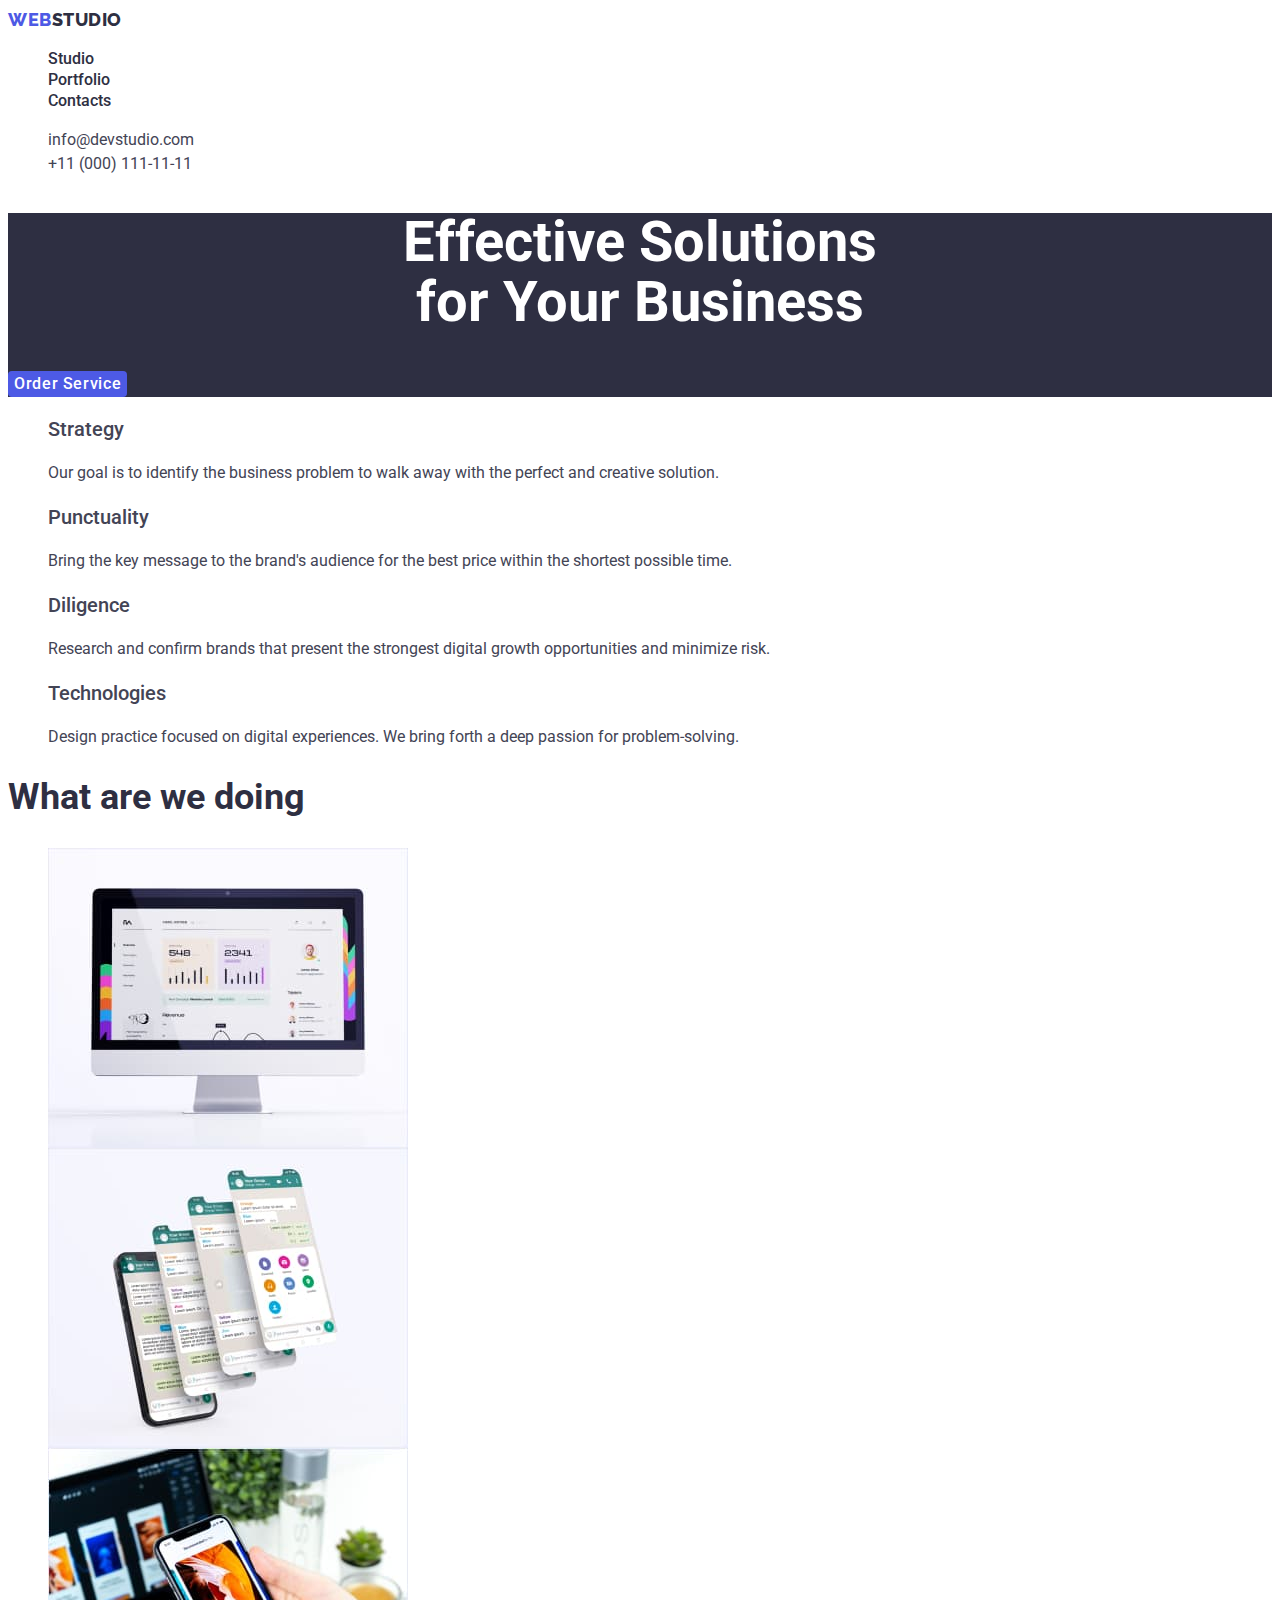
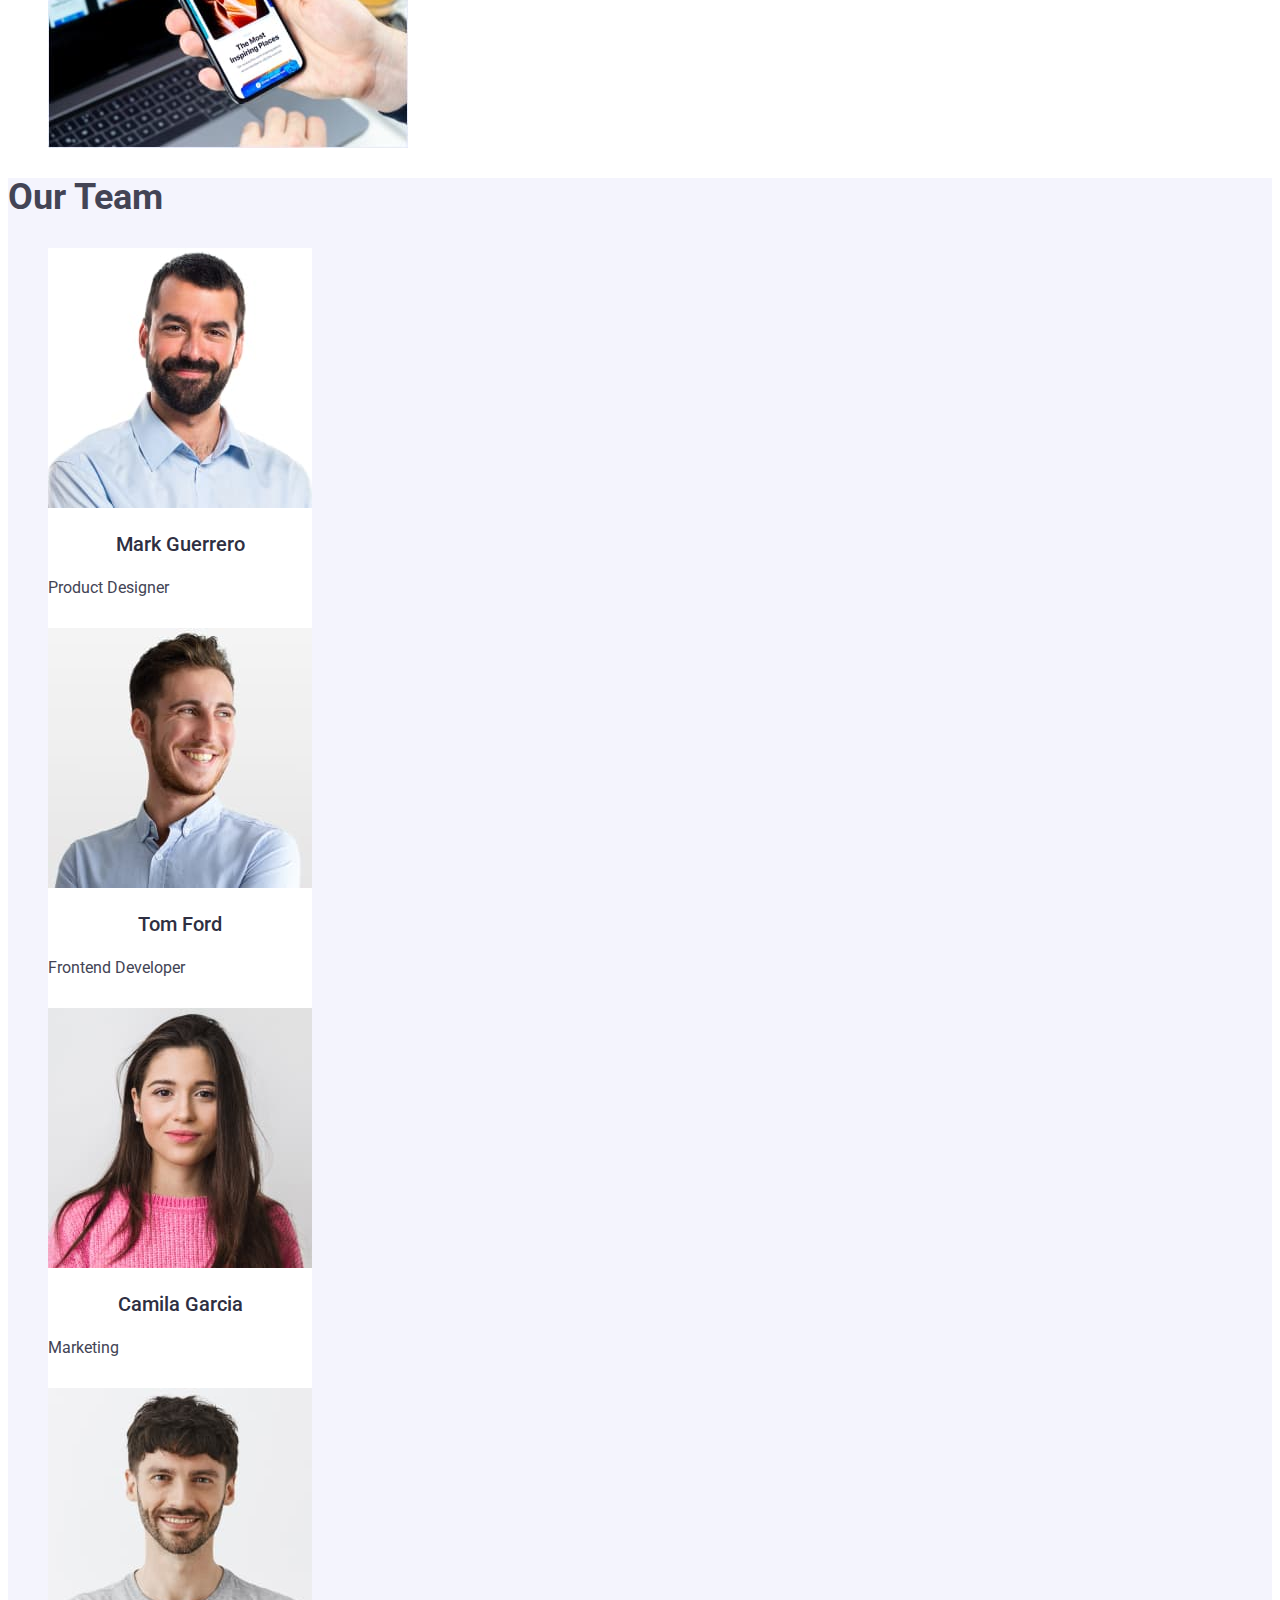
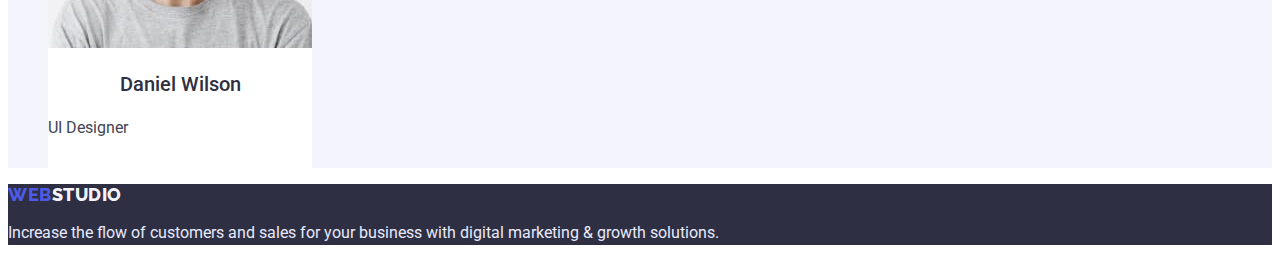
<file: index.html>
<!DOCTYPE html>
<html lang="en">
  <head>
    <meta charset="UTF-8" />
    <meta http-equiv="X-UA-Compatible" content="IE=edge" />
    <meta name="viewport" content="width=device-width, initial-scale=1.0" />
    <title>webstudio</title>
    <link rel="preconnect" href="https://fonts.googleapis.com" />
    <link rel="preconnect" href="https://fonts.gstatic.com" crossorigin />
    <link
      href="https://fonts.googleapis.com/css2?family=Raleway:wght@800&family=Roboto:wght@400;500;700&display=swap"
      rel="stylesheet"
    />
    <link rel="stylesheet" href="./css/style.css" />
  </head>
  <body>
    <header class="header">
      <nav class="header-navigation">
        <a class="header-logo link logo" href="./index.html"><span class="focus-logo" >Web</span>Studio</a>
        <ul class="header-list list">
          <li class="header-item">
            <a class="header-link link" href="./index.html">Studio</a>
          </li>
          <li class="header-item">
            <a class="header-link link" href="./portfolio.html">Portfolio</a>
          </li>
          <li class="header-item">
            <a class="header-link link" href="">Contacts</a>
          </li>
        </ul>
      </nav>
      <address class="adress">
        <ul class="contact-list list">
          <li class="contact-item">
            <a href="mailto:info@devstudio.com" class="link">info@devstudio.com</a>
          </li>
          <li class="contact-item">
            <a href="tel:+110001111111" class="link">+11 (000) 111-11-11</a>
          </li>
        </ul>
      </address>
    </header>
    <main>
      <section class="hero">
        <h1 class="hero-title">
          Effective Solutions <br />
          for Your Business
        </h1>
        <button class="modal-btn btn" type="button">Order Service</button>
      </section>
      <section class="prioritets">
        <h2 class="hiden-title">prioritets</h2>
        <ul class="prioritets-list list">
          <li class="prioritets-item">
            <h3 class="prioritets-item-title">Strategy</h3>
            <p class="prioritets-text">
              Our goal is to identify the business problem to walk away with the
              perfect and creative solution.
            </p>
          </li>
          <li class="prioritets-item">
            <h3 class="prioritets-item-title">Punctuality</h3>
            <p class="prioritets-text">
              Bring the key message to the brand's audience for the best price
              within the shortest possible time.
            </p>
          </li>
          <li class="prioritets-item">
            <h3 class="prioritets-item-title">Diligence</h3>
            <p class="prioritets-text">
              Research and confirm brands that present the strongest digital
              growth opportunities and minimize risk.
            </p>
          </li>
          <li class="prioritets-item">
            <h3 class="prioritets-item-title">Technologies</h3>
            <p class="prioritets-text">
              Design practice focused on digital experiences. We bring forth a
              deep passion for problem-solving.
            </p>
          </li>
        </ul>
      </section>
      <section class="promotion">
        <h2 class="promotion-title tittle">What are we doing</h2>
        <ul class="promotion-list list">
          <li class="promotion-item">
            <img src="./images/img1.jpg" alt="photo monitor" width="360" />
          </li>
          <li class="promotion-item">
            <img src="./images/img2.jpg" alt="layes phone" width="360" />
          </li>
          <li class="promotion-item">
            <img
              src="./images/img3.jpg"
              alt="phone whith monitor"
              width="360"
            />
          </li>
        </ul>
      </section>
      <section class="team">
        <h2 class="team-title ">Our Team</h2>
        <ul class="team-list list">
          <li class="team-item">
            <img src="./images/markguerrero.jpg" alt="photo mark" width="264" />
            <h3 class="team-expert">Mark Guerrero</h3>
            <p class="team-subtitle">Product Designer</p>
          </li>
          <li class="team-item">
            <img src="./images/tomford.jpg" alt="photo tom" width="264" />
            <h3 class="team-expert">Tom Ford</h3>
            <p class="team-subtitle">Frontend Developer</p>
          </li>
          <li class="team-item">
            <img
              src="./images/camilagarcia.jpg"
              alt="photo camila"
              width="264"
            />
            <h3 class="team-expert">Camila Garcia</h3>
            <p class="team-subtitle">Marketing</p>
          </li>
          <li class="team-item">
            <img
              src="./images/danielwilson.jpg"
              alt="photo daniel"
              width="264"
            />
            <h3 class="team-expert">Daniel Wilson</h3>
            <p class="team-subtitle">UI Designer</p>
          </li>
        </ul>
      </section>
    </main>
    <footer class="footer">
      <a class="footer-logo logo link" href="./index.html"
        ><span class="focus-logo">Web</span>Studio</a
      >
      <p class="footer-text">
        Increase the flow of customers and sales for your business with digital
        marketing & growth solutions.
      </p>
    </footer>
  </body>
</html>
</file>
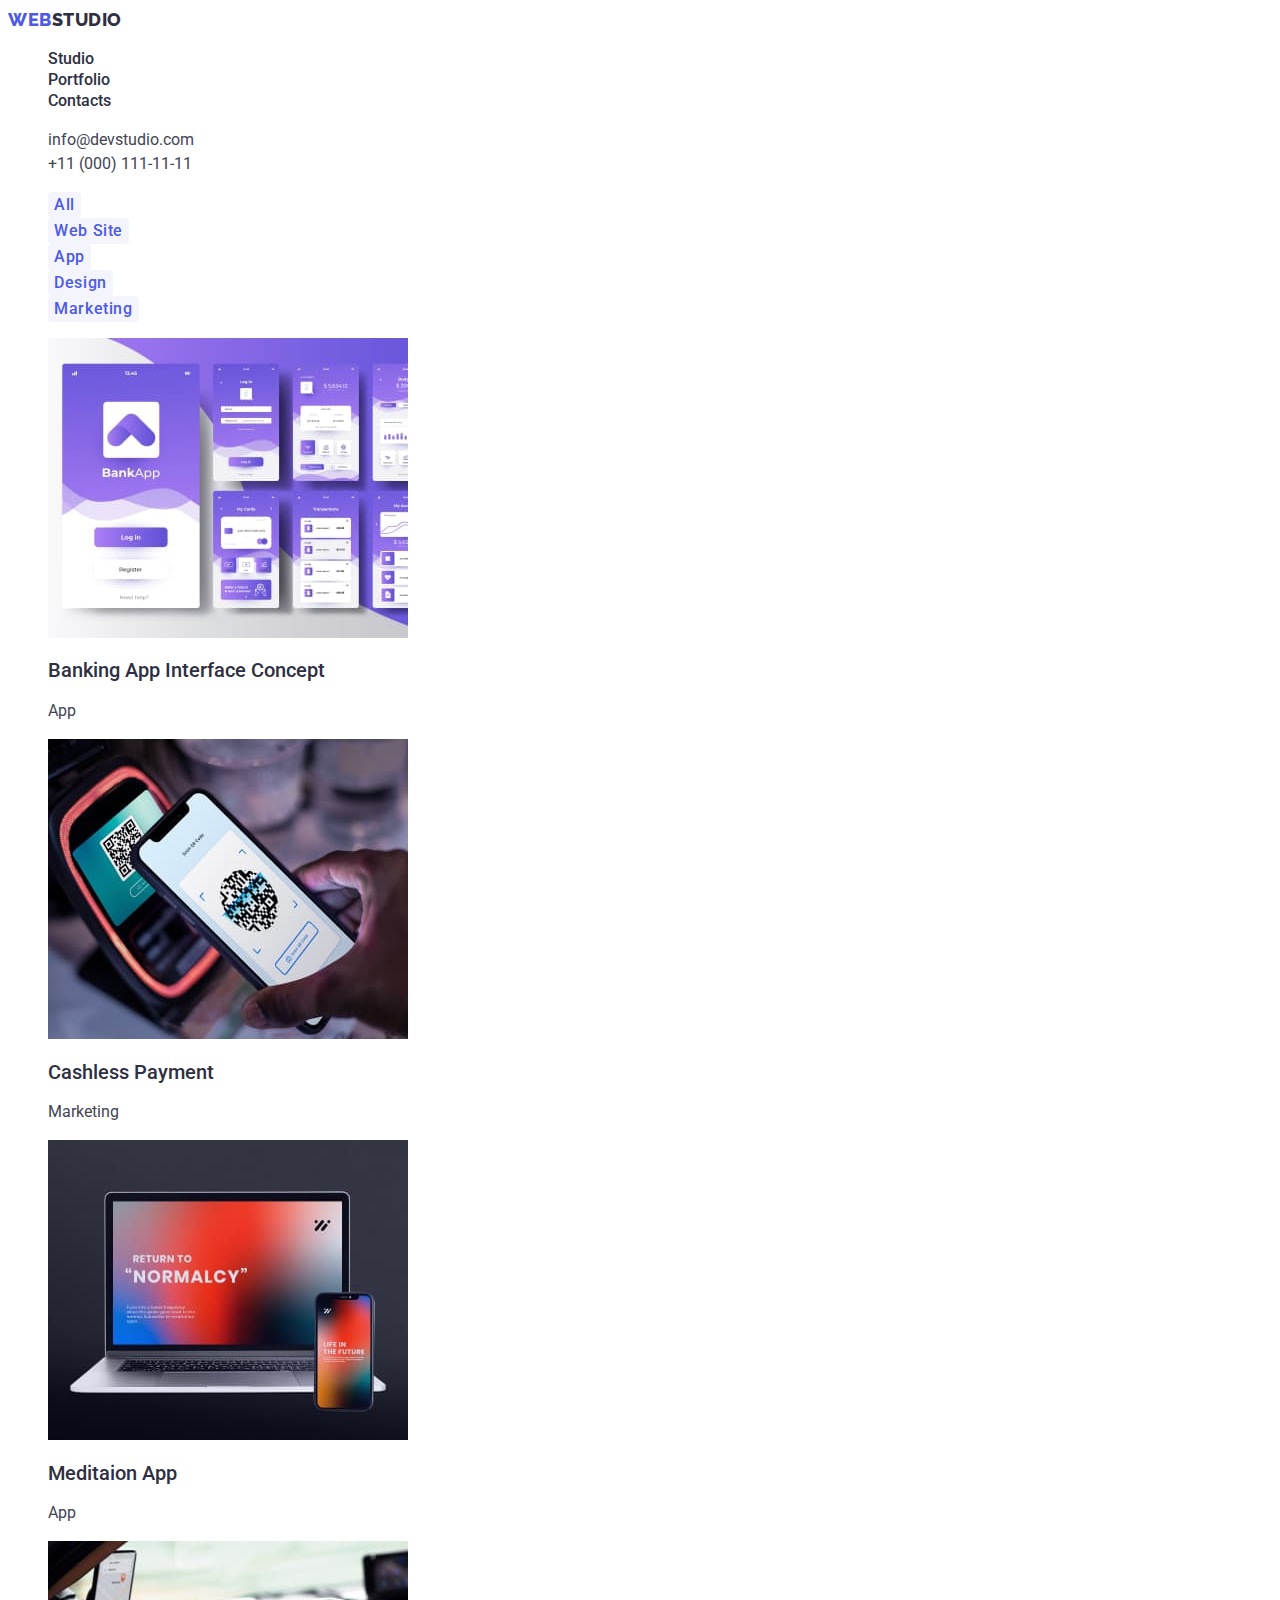
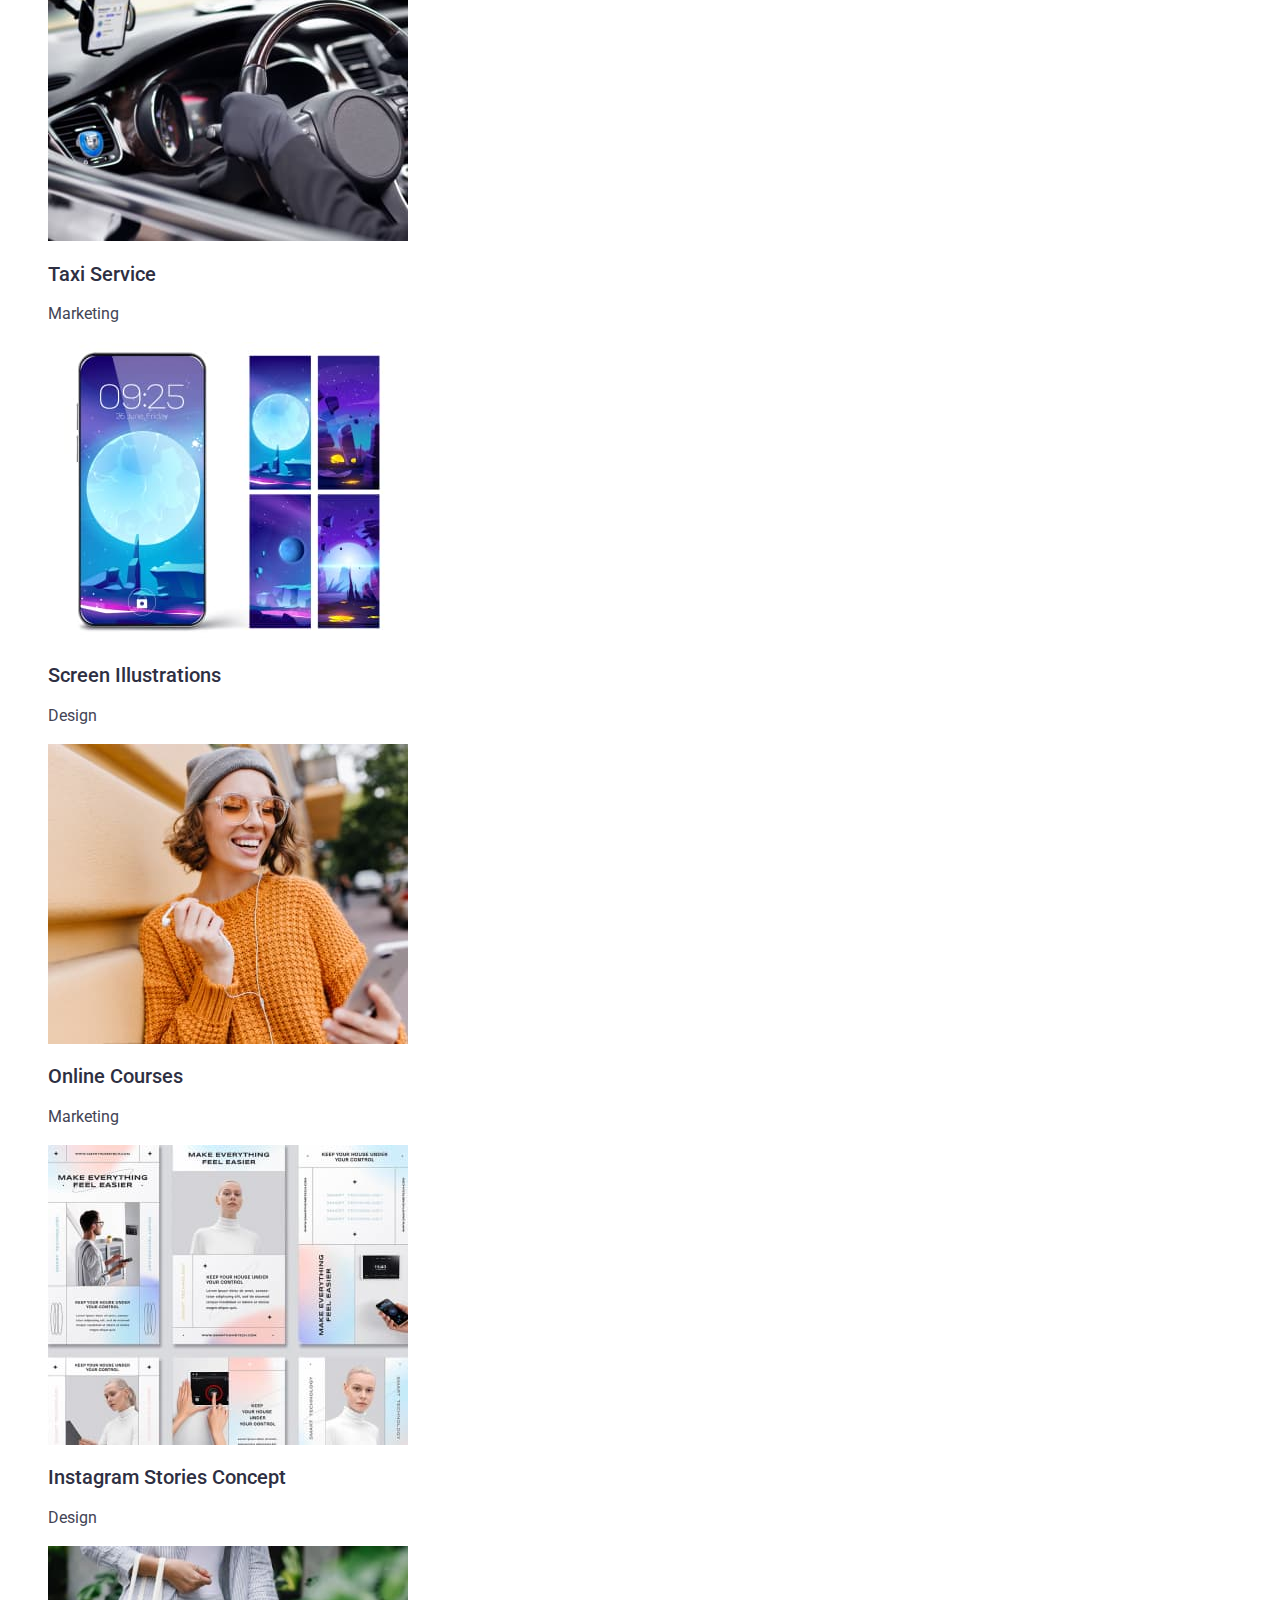
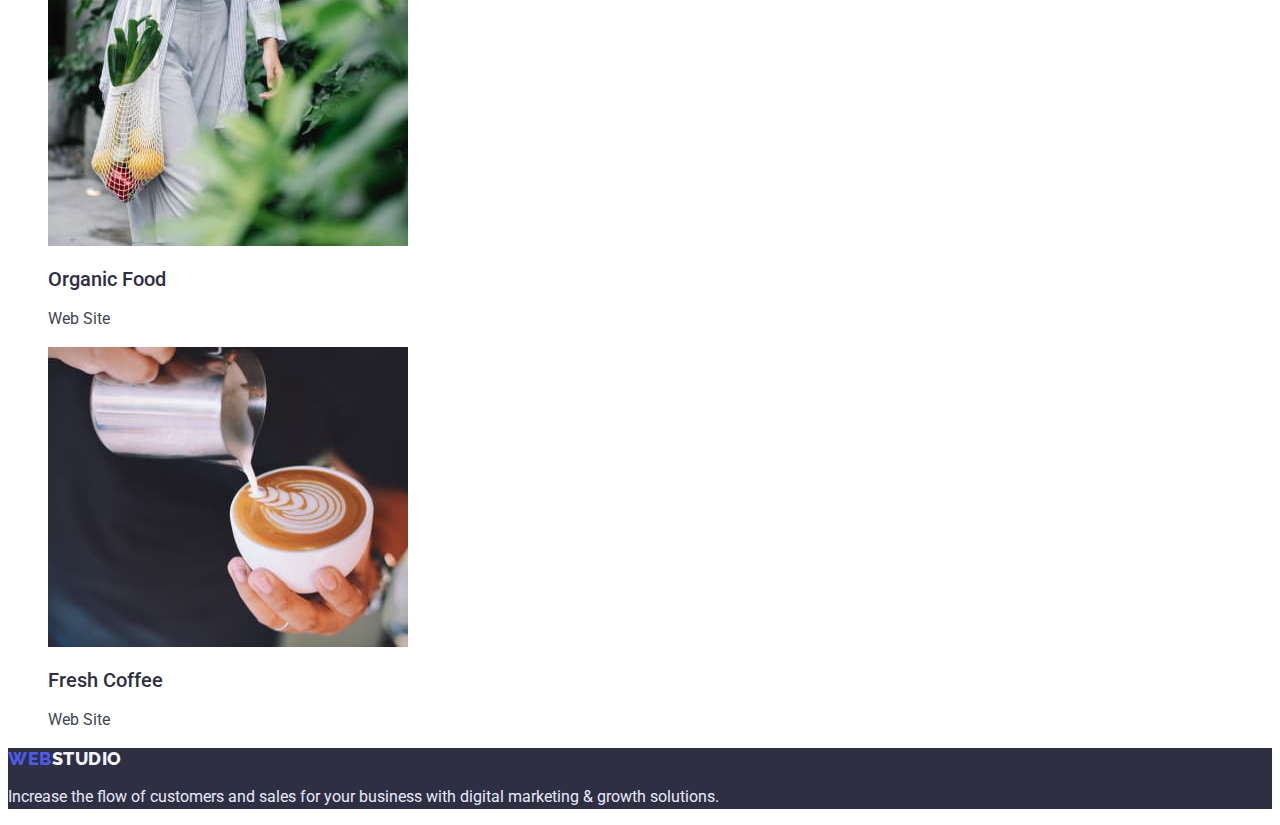
<file: portfolio.html>
<!DOCTYPE html>
<html lang="en">
  <head>
    <meta charset="UTF-8" />
    <meta http-equiv="X-UA-Compatible" content="IE=edge" />
    <meta name="viewport" content="width=device-width, initial-scale=1.0" />
    <title>Portfolio</title>
    <link rel="preconnect" href="https://fonts.googleapis.com" />
    <link rel="preconnect" href="https://fonts.gstatic.com" crossorigin />
    <link
      href="https://fonts.googleapis.com/css2?family=Raleway:wght@800&family=Roboto:wght@400;500;700&display=swap"
      rel="stylesheet"
    />
    <link rel="stylesheet" href="./css/style.css" />
  </head>
  <body>
    <header class="header">
      <nav class="header-navigation">
        <a class="header-logo link logo" href="./index.html"
          ><span class="focus-logo">Web</span>Studio</a
        >
        <ul class="header-list list">
          <li class="header-item">
            <a class="header-link link" href="./index.html">Studio</a>
          </li>
          <li class="header-item">
            <a class="header-link link" href="./portfolio.html">Portfolio</a>
          </li>
          <li class="header-item">
            <a class="header-link link" href="">Contacts</a>
          </li>
        </ul>
      </nav>
      <address class="adress">
        <ul class="contact-list list">
          <li class="contact-item">
            <a href="mailto:info@devstudio.com" class="link"
              >info@devstudio.com</a
            >
          </li>
          <li class="contact-item">
            <a href="tel:+110001111111" class="link">+11 (000) 111-11-11</a>
          </li>
        </ul>
      </address>
    </header>
    <main>
      <section class="project">
        <h1 class="hiden-title">Projects classification</h1>
        <ul class="project-list list">
          <li class="project-item">
            <button type="button" class="project-btn btn">All</button>
          </li>
          <li class="project-item">
            <button type="button" class="project-btn btn">Web Site</button>
          </li>
          <li class="project-item">
            <button type="button" class="project-btn btn">App</button>
          </li>
          <li class="project-item">
            <button type="button" class="project-btn btn">Design</button>
          </li>
          <li class="project-item">
            <button type="button" class="project-btn btn">Marketing</button>
          </li>
        </ul>
      </section>
      <section>
        <ul class="benefits-list list">
          <li class="benefits-item">
            <a href="./images/imgbankapp.jpg" class="link"
              ><img src="./images/imgbankapp.jpg" alt="bank app" width="360" />
              <h2 class="benefits-title">Banking App Interface Concept</h2>
              <p class="benefits-text">App</p></a
            >
          </li>
          <li class="benefits-item">
            <a href="./images/imgqrcode.jpg" class="link"
              ><img src="./images/imgqrcode.jpg" alt="QR coge" width="360" />
              <h2 class="benefits-title">Cashless Payment</h2>
              <p class="benefits-text">Marketing</p></a
            >
          </li>
          <li class="benefits-item">
            <a href="./images/imgcomp.jpg" class="link"
              ><img src="./images/imgcomp.jpg" alt="laptop" width="360" />
              <h2 class="benefits-title">Meditaion App</h2>
              <p class="benefits-text">App</p></a
            >
          </li>
        </ul>
        <ul class="benefits-list list">
          <li class="benefits-item">
            <a href="./images/imgcar.jpg" class="link"
              ><img
                src="./images/imgcar.jpg"
                class="link"
                alt="car steering wheel"
                width="360"
              />
              <h2 class="benefits-title">Taxi Service</h2>
              <p class="benefits-text">Marketing</p></a
            >
          </li>
          <li class="benefits-item">
            <a href="./images/imgscreen.jpg" class="link"
              ><img
                src="./images/imgscreen.jpg"
                alt="phone screen"
                width="360"
              />
              <h2 class="benefits-title">Screen Illustrations</h2>
              <p class="benefits-text">Design</p></a
            >
          </li>
          <li class="benefits-item">
            <a href="./images/imggirl.jpg" class="link"
              ><img
                src="./images/imggirl.jpg"
                alt="girl in glasses"
                width="360"
              />
              <h2 class="benefits-title">Online Courses</h2>
              <p class="benefits-text">Marketing</p></a
            >
          </li>
        </ul>
        <ul class="benefits-list list">
          <li class="benefits-item">
            <a href="./images/imgpromo.jpg" class="link"
              ><img src="./images/imgpromo.jpg" alt="dashboard" width="360" />
              <h2 class="benefits-title">Instagram Stories Concept</h2>
              <p class="benefits-text">Design</p></a
            >
          </li>
          <li class="benefits-item">
            <a href="./images/imgbagwithfruit.jpg" class="link"
              ><img
                src="./images/imgbagwithfruit.jpg"
                alt="woman with bag"
                width="360"
              />
              <h2 class="benefits-title">Organic Food</h2>
              <p class="benefits-text">Web Site</p></a
            >
          </li>
          <li class="benefits-item">
            <a href="./images/imgcupofcoffee.jpg" class="link"
              ><img
                src="./images/imgcupofcoffee.jpg"
                alt="coffees cup"
                width="360"
              />
              <h2 class="benefits-title">Fresh Coffee</h2>
              <p class="benefits-text">Web Site</p></a
            >
          </li>
        </ul>
      </section>
    </main>
    <footer class="footer">
      <a class="footer-logo logo link" href="./index.html"
        ><span class="focus-logo">Web</span>Studio</a
      >
      <p class="footer-text">
        Increase the flow of customers and sales for your business with digital
        marketing & growth solutions.
      </p>
    </footer>
  </body>
</html>
</file>
<file: css/style.css>
:root {
  --iris: #4d5ae5;
  --okean: #404bbf;
  --navy-blue: #2e2f42;
  --green: #31d0aa;
  --slate: #434455;
  --light-slate: #8e8f99;
  --cornflower: #e7e9fc;
  --cloud: #f4f4fd;
  --navy-blue-modal: #2e2f42;
  --grey: #2e2f42;
  --white: #ffffff;
}

body {
  font-family: "Roboto", sans-serif;
  font-size: 16px;
  color: var(--slate);
  background-color: var(--white);
}

.hiden-title {
  position: absolute;
  width: 1px;
  height: 1px;
  margin: -1px;
  border: 0;
  padding: 0;
  white-space: nowrap;
  clip-path: inset(100%);
  clip: rect(0 0 0 0);
  overflow: hidden;
}

.list {
  list-style: none;
}

.logo {
  font-family: "Raleway", sans-serif;
  font-weight: 800;
  font-size: 18px;
  letter-spacing: 0.03em;
  text-transform: uppercase;
}

.link {
  text-decoration: none;
  font-style: normal;
  color: inherit;
}

.link:hover,
.link:focus {
  color: var(--okean);
}

.btn {
  font-weight: 500;
  font-size: 16px;
  line-height: 1.5;
  letter-spacing: 0.04em;
  border-radius: 4px;
  cursor: pointer;
  border: none;
}

.btn:hover,
.btn:focus {
  background-color: var(--okean);
  color: var(--white);
}

.tittle {
  font-size: 36px;
  font-weight: 700;
  line-height: 1.11;
  color: var(--navy-blue);
}

/*=============HEADER=============*/
.header {
}
.header-navigation {
}
.header-logo {
  color: var(--navy-blue);
  line-height: 1.33;
}
.focus-logo {
  color: var(--iris);
}
.header-list {
}

.header-item {
  font-weight: 500;
  line-height: 1.33;
  color: var(--navy-blue);
}

.header-link {
}

.header-adress {
}
.adress {
}
.contact-list {
}

.contact-item {
  line-height: 1.5;
  color: var(--slate);
}
/*=============/HEADER=============*/

/*=============HERO=============*/
.hero {
  background: var(--navy-blue);
  color: var(--white);
}

.hero-title {
  font-size: 56px;
  line-height: 1.07;
  text-align: center;
}

.modal-btn {
  color: inherit;
  background-color: var(--iris);
  font-family: "Roboto", sans-serif;
  font-weight: 500;
  font-size: 16px;
  line-height: 1.5;
  letter-spacing: 0.04em;
}

/*=============/HERO=============*/

/*=============PRIORITETS=============*/
.prioritets {
}
.hiden-title {
}
.prioritets-list {
}
.list {
}
.prioritets-item {
}

.prioritets-item-title {
  font-weight: 500;
  font-size: 20px;
  line-height: 1.2;
  color: var(--slate);
}

.prioritets-text {
  line-height: 1.5;
}
/*=============/PRIORITETS=============*/

/*=============PROMOTIONS=============*/
.promotion-title {
}
.promotion-list {
}
.promotion-item {
  height: 300px;
}
/*=============/PROMOTIONS=============*/

/*=============TEAM=============*/
.team {
  background: var(--cloud);
}
.team-title {
font-family: 'Roboto', sans-serif;
font-weight: 700;
font-size: 36px;
line-height: 1.11;
}

.team-list {
}

.team-item {
  background-color: var(--white);
  width: 264px;
  height: 380px;
}

.team-expert {
  font-weight: 500;
  font-size: 20px;
  line-height: 1.2;
  text-align: center;
  color: var(--navy-blue);
}

.team-subtitle {
  line-height: 1.5;
}

/*=============/TEAM=============*/

/*=============FOOTER=============*/
.footer {
  background: var(--navy-blue);
}
.footer-logo {
  line-height: 1.17;
  text-transform: uppercase;
  color: var(--cloud);
}

.footer-text {
  line-height: 1.5;
  color: var(--cornflower);
}
/*=============/FOOTER=============*/
/*----------------PORTFOLIO----------------*/

/*=============PROJECT=============*/
.project {
}
.project-list {
}
.project-item {
}
.project-btn {
  font-family: 'Roboto', sans-serif;
  letter-spacing: 0.04em;
  color: var(--iris);
  background-color: var(--cloud);
}

/*=============/PROJECT=============*/

.benefits-list {
}
.benefits-item {
}
.benefits-title {
font-weight: 500;
font-size: 20px;
line-height: 1,2;
color: var(--navy-blue);
}
.benefits-text {
  line-height: 1.5;
  color: var(--slate);
}
</file>
